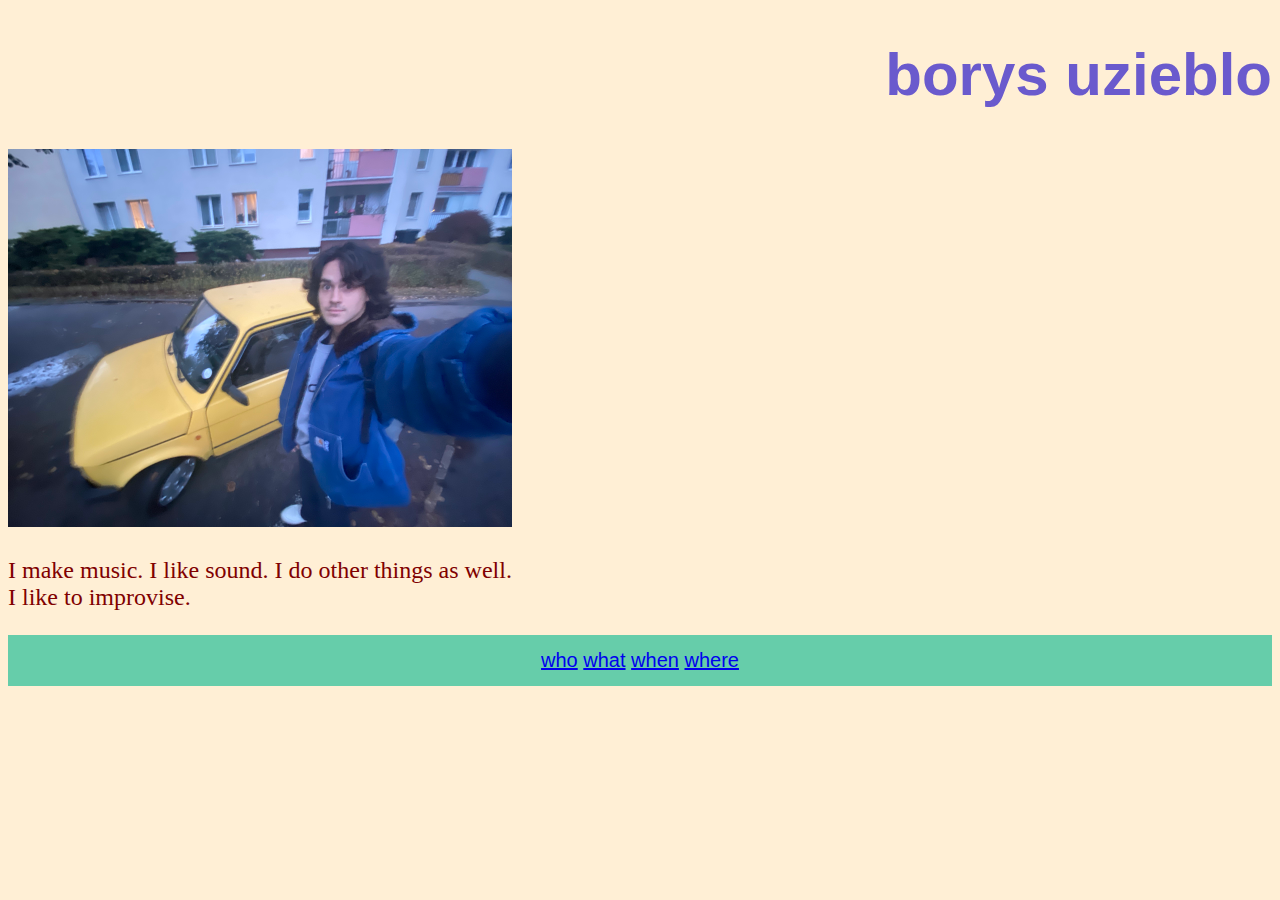
<file: index.html>
<!doctype html>
<html lang="en">
<header>
<meta charset="UTF-8">
<title>Borys Oozeblow</title>
<link href="styles.css" rel="stylesheet">
</header>
<body>
<h1>
borys uzieblo
</h1>
</nav>
<p>
<img src=fura.jpg alt="hi!" width="504" height="378">
</p>
<p>
  I make music. I like sound. I do other things as well.
  <br>
  I like to improvise.
  <br>
<nav class="topnav">
  <a href="about.html">who</a>
  <a href="works.html">what</a>
  <a href="events.html">when</a>
  <a href="contact.html">where</a>
</nav>
</p>
</body>
</html>
</file>
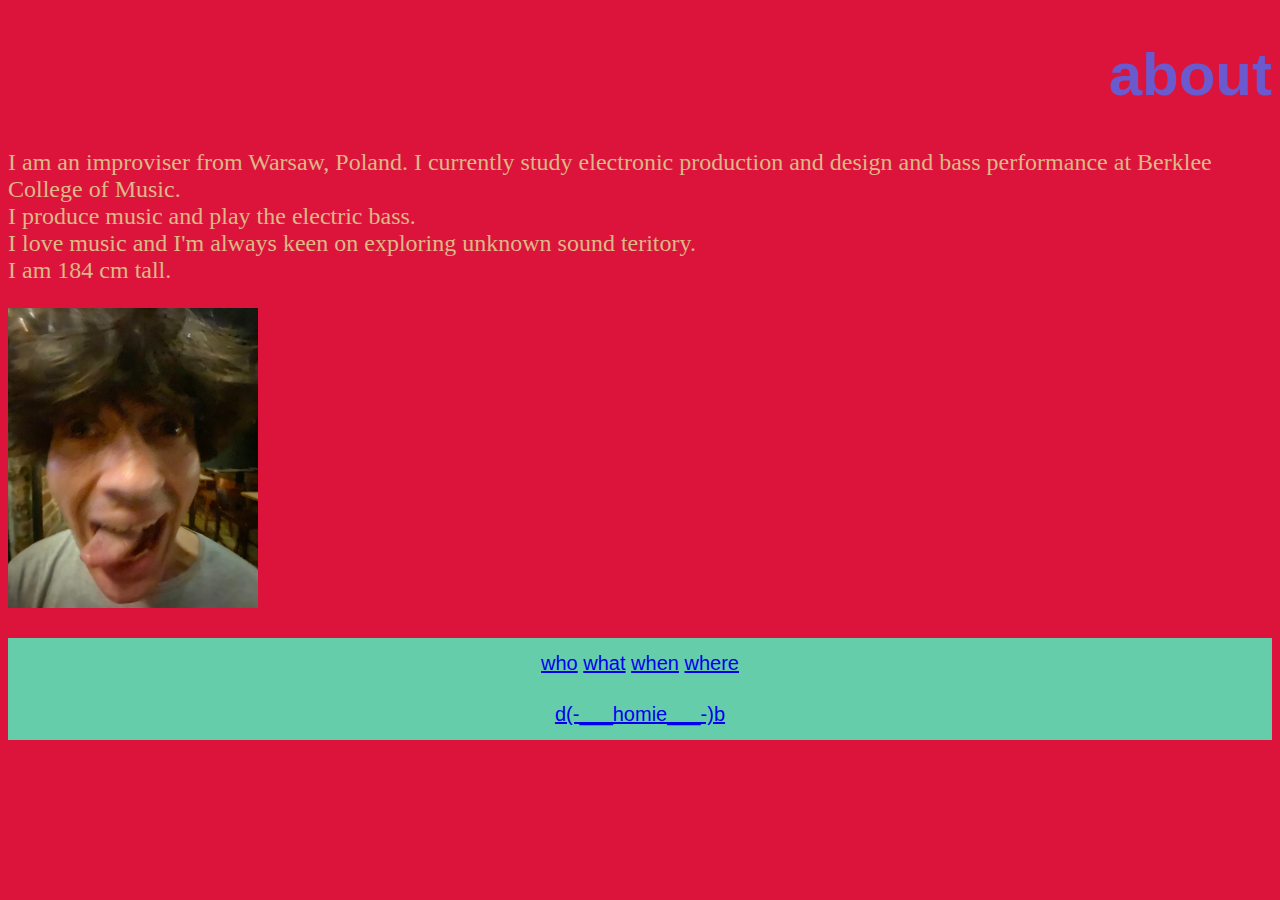
<file: about.html>
<!doctype html>
<html lang="en">
<header>
<meta charset="UTF-8">
<title>Borys Oozeblow</title>
<link href="stylesa.css" rel="stylesheet">
</header>
<body>
<h1>
about
</h1>
</nav>
<p>
  I am an improviser from Warsaw, Poland. I currently study electronic production and design and bass performance at Berklee College of Music.
  <br>
  I produce music and play the electric bass.
  <br>
  I love music and I'm always keen on exploring unknown sound teritory.
  <br>
  I am 184 cm tall.
  <br>
<p>
<img src=morda.jpg alt="Face o_O" width="250" height="300">
</p>
<nav class="topnav">
  <a href="about.html">who</a>
  <a href="works.html">what</a>
  <a href="events.html">when</a>
  <a href="contact.html">where</a>
</nav>
<nav class="topnav">
  <a href="index.html">d(-___homie___-)b</a>
</nav>
</p>
</body>
</html>
</file>
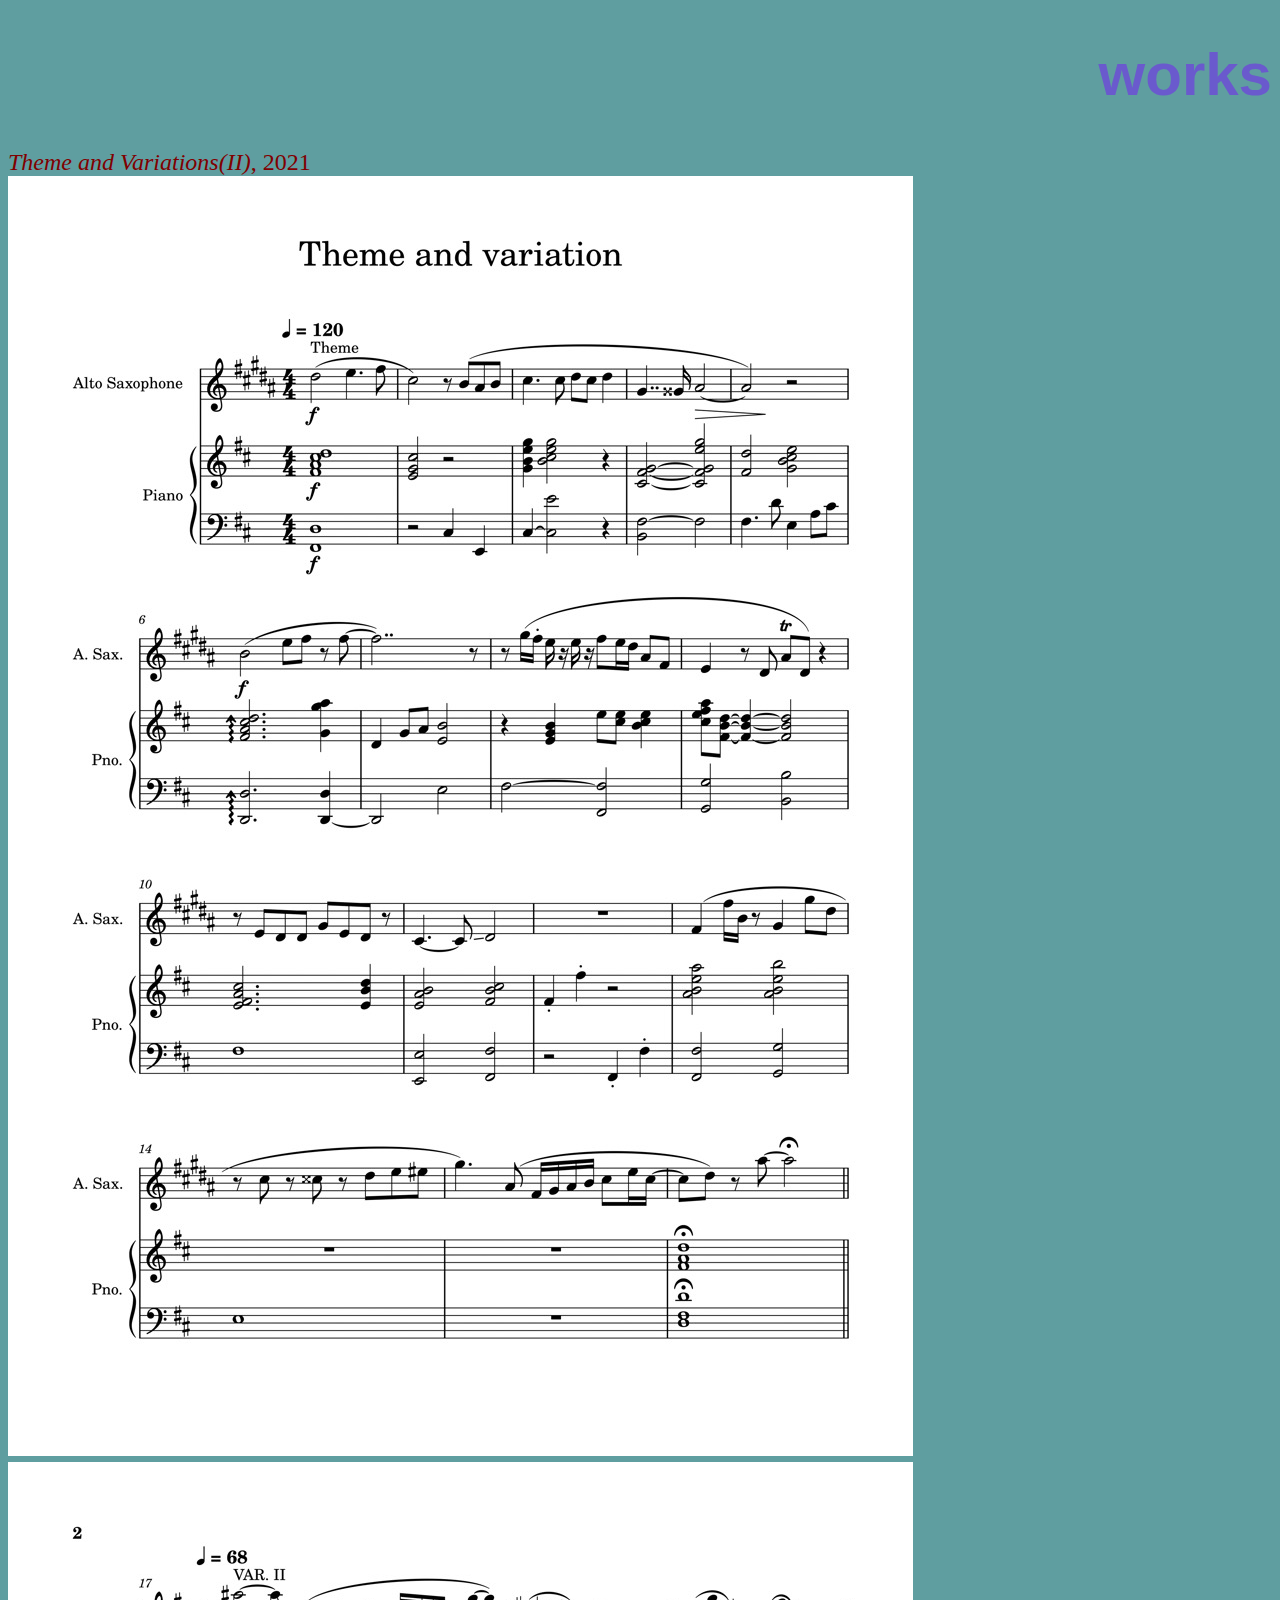
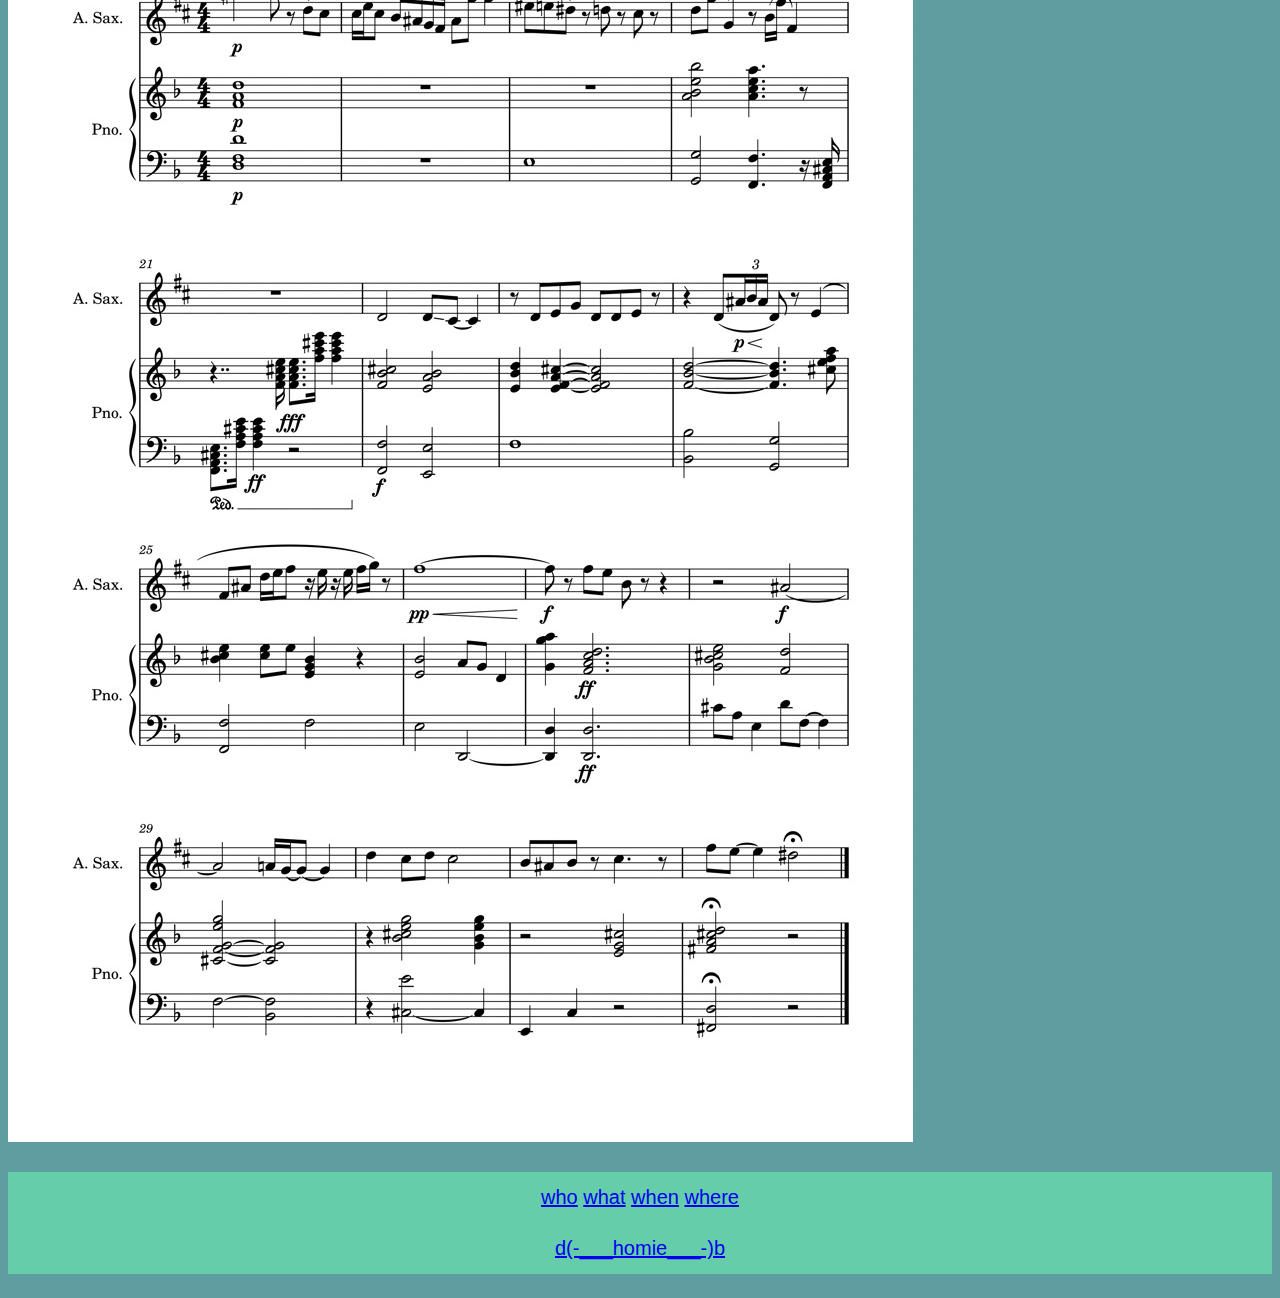
<file: works.html>
<!doctype html>
<html lang="en">
<header>
<meta charset="UTF-8">
<title>Borys Oozeblow</title>
<link href="stylesw.css" rel="stylesheet">
</header>
<body>
<h1>
works
</h1>
</nav>
<p>
<i>Theme and Variations(II)</i>, 2021
<br>
<img src=theme.jpeg width="905" height="1280"><img src=vari.jpeg width="905" height="1280">
<nav class="topnav">
  <a href="about.html">who</a>
  <a href="works.html">what</a>
  <a href="events.html">when</a>
  <a href="contact.html">where</a>
</nav>
<nav class="topnav">
  <a href="index.html">d(-___homie___-)b</a>
</nav>
</p>
</body>
</html>
</file>
<file: styles.css>
body {
  background-color: papayawhip;
}

h1 {
  color: slateblue;
  text-align: right;
  font-family: helvetica;
  font-size: 60px;
}

p {
  color: maroon;
  font-family: verdana;
  font-size: 24px;
}

.topnav {
  background-color: mediumaquamarine;
  overflow: hidden;
  float: center;
  color: white;
  font-family: Arial;
  text-align: center;
  padding: 14px 16px;
  font-size: 20px;
}

.topnav a:hover {
  background-color: hotpink;
  color: lawngreen;
}

.topnav a.active {
  background-color: cyan;
  color: white;
}

ul {

}
</file>
<file: stylesa.css>
body {
  background-color: crimson;
}

h1 {
  color: slateblue;
  text-align: right;
  font-family: helvetica;
  font-size: 60px;
}

p {
  color: burlywood;
  font-family: verdana;
  font-size: 24px;
}

.topnav {
  background-color: mediumaquamarine;
  overflow: hidden;
  float: center;
  color: white;
  font-family: Arial;
  text-align: center;
  padding: 14px 16px;
  font-size: 20px;
}

.topnav a:hover {
  background-color: hotpink;
  color: lawngreen;
}

.topnav a.active {
  background-color: cyan;
  color: white;
}

ul {

}
</file>
<file: stylesw.css>
body {
  background-color: cadetblue;
}

h1 {
  color: slateblue;
  text-align: right;
  font-family: helvetica;
  font-size: 60px;
}

p {
  color: maroon;
  font-family: verdana;
  font-size: 24px;
}

.topnav {
  background-color: mediumaquamarine;
  overflow: hidden;
  float: center;
  color: white;
  font-family: Arial;
  text-align: center;
  padding: 14px 16px;
  font-size: 20px;
}

.topnav a:hover {
  background-color: hotpink;
  color: lawngreen;
}

.topnav a.active {
  background-color: cyan;
  color: white;
}

ul {

}
</file>
